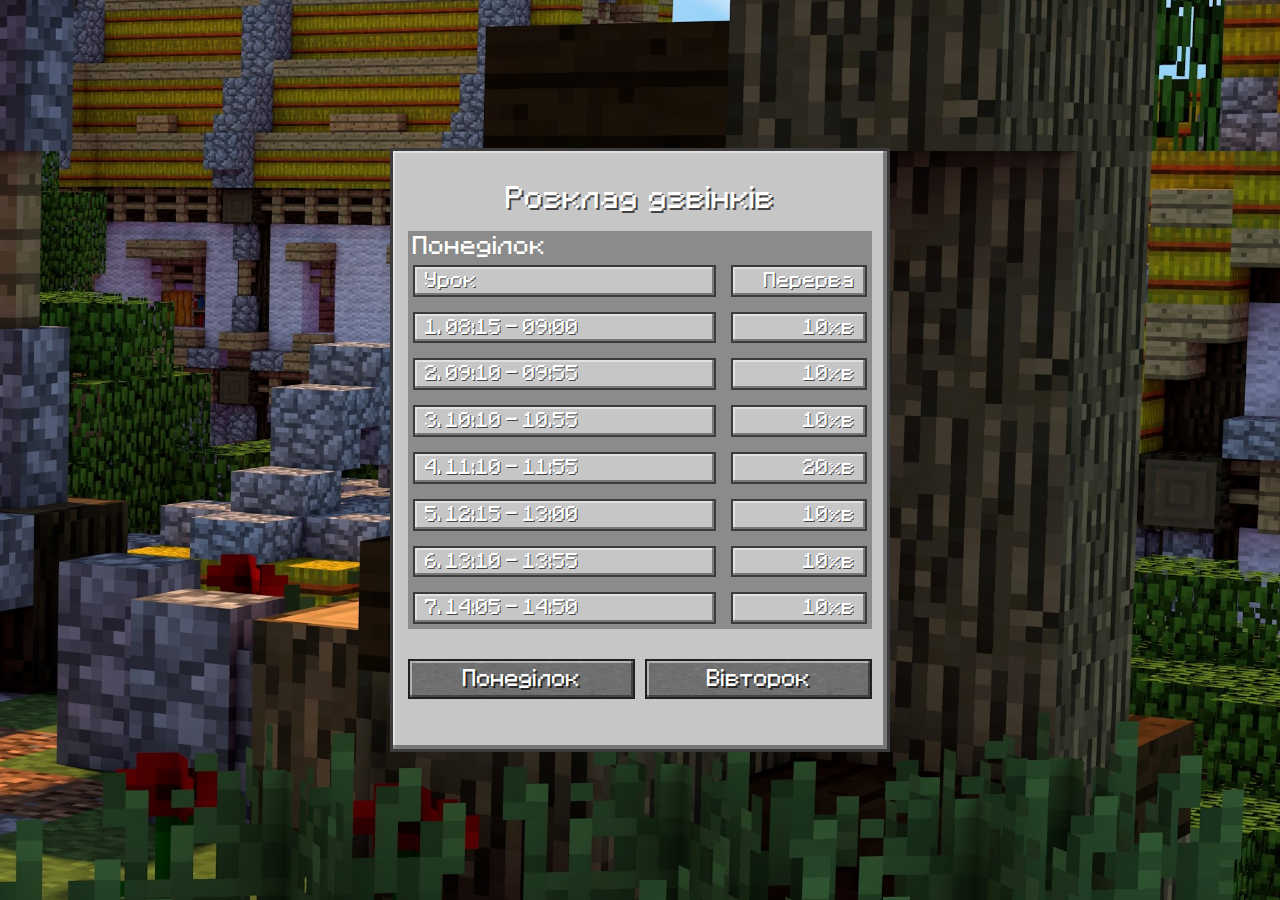
<file: index.html>
<!DOCTYPE html>
<html lang="en">
<head>
    <link rel="stylesheet" href="reset.css">
    <link rel="stylesheet" href="fonts/stylesheet.css">
    <link rel="stylesheet" href="style.css">
    <link rel="icon" type="image/ico" href="img/ico.ico">
    <meta charset="UTF-8">
    <meta http-equiv="X-UA-Compatible" content="IE=edge">
    <meta name="viewport" content="width=device-width, initial-scale=1.0">
    <title>Julia Schedule</title>
    
    <script src="java.js"></script>
    
    
</head>
<body>
   <div class="container">
        <div class="block">
            <h3 class="heading">Розклад<span class='space'></span>дзвiнкiв</h3>

            <div class="switchwrap">
                 
                <div class="card recent">

                    <h3 class="card_heading">Понедiлок</h3>
    
                    <div class="lessons_grid">
    
                        <h5 class="lesson head">Урок</h5>
                        <p class="rest head">Перерва</p>
    
                        <h5 class="lesson">1. 08:15 - 09:00</h5>
                        <p class="rest">10хв</p>
                        <h5 class="lesson">2. 09:10 - 09:55</h5>
                        <p class="rest">10хв</p>
                        <h5 class="lesson">3. 10:10 - 10.55</h5>
                        <p class="rest">10хв</p>
                        <h5 class="lesson">4. 11:10 - 11:55</h5>
                        <p class="rest">20хв</p>
                        <h5 class="lesson">5. 12:15 - 13:00</h5>
                        <p class="rest">10хв</p>
                        <h5 class="lesson">6. 13:10 - 13:55</h5>
                        <p class="rest">10хв</p>
                        <h5 class="lesson">7. 14:05 - 14:50</h5>
                        <p class="rest">10хв</p>
                    </div>
    
                </div>

                <div class="card recnext">

                <h3 class="card_heading">Вiвторок</h3>

                <div class="lessons_grid">

                    <h5 class="lesson head">Урок</h5>
                    <p class="rest head">Перерва</p>

                    <h5 class="lesson">1. 08:15 - 09:00</h5>
                    <p class="rest">10хв</p>
                    <h5 class="lesson">2. 09:10 - 09:55</h5>
                    <p class="rest">10хв</p>
                    <h5 class="lesson">3. 10:10 - 10.55</h5>
                    <p class="rest">10хв</p>
                    <h5 class="lesson">4. 11:10 - 11:55</h5>
                    <p class="rest">20хв</p>
                    <h5 class="lesson">5. 12:15 - 13:00</h5>
                    <p class="rest">10хв</p>
                    <h5 class="lesson">6. 13:10 - 13:55</h5>
                    <p class="rest">10хв</p>
                    <h5 class="lesson">7. 14:05 - 14:50</h5>
                    <p class="rest">10хв</p>
                </div>

                 </div>

                 <div class="card recnext">

                    <h3 class="card_heading">Середа</h3>
    
                    <div class="lessons_grid">
    
                        <h5 class="lesson head">Урок</h5>
                        <p class="rest head">Перерва</p>
    
                        <h5 class="lesson">1. 08:15 - 09:00</h5>
                        <p class="rest">10хв</p>
                        <h5 class="lesson">2. 09:10 - 09:55</h5>
                        <p class="rest">10хв</p>
                        <h5 class="lesson">3. 10:10 - 10.55</h5>
                        <p class="rest">10хв</p>
                        <h5 class="lesson">4. 11:10 - 11:55</h5>
                        <p class="rest">20хв</p>
                        <h5 class="lesson">5. 12:15 - 13:00</h5>
                        <p class="rest">10хв</p>
                        <h5 class="lesson">6. 13:10 - 13:55</h5>
                        <p class="rest">10хв</p>
                        <h5 class="lesson">7. 14:05 - 14:50</h5>
                        <p class="rest">10хв</p>
                    </div>
    
                     </div>

                <div class="card recnext">

                        <h3 class="card_heading">Четверг</h3>
        
                        <div class="lessons_grid">
        
                            <h5 class="lesson head">Урок</h5>
                            <p class="rest head">Перерва</p>
        
                            <h5 class="lesson">1. 08:15 - 09:00</h5>
                            <p class="rest">10хв</p>
                            <h5 class="lesson">2. 09:10 - 09:40</h5>
                            <p class="rest">10хв</p>
                            <h5 class="lesson">3. 09.55 - 10.40</h5>
                            <p class="rest">10хв</p>
                            <h5 class="lesson">4. 10:55 - 11:40</h5>
                            <p class="rest">20хв</p>
                            <h5 class="lesson">5. 12:00 - 12:45</h5>
                            <p class="rest">10хв</p>
                            <h5 class="lesson">6. 12:55 - 13:40</h5>
                            <p class="rest">10хв</p>
                            <h5 class="lesson">7. 13:50 - 14:35</h5>
                            <p class="rest">10хв</p>
                        </div>
        
                         </div>
    
                <div class="card recnext">

                            <h3 class="card_heading">П'ятниця</h3>
            
                            <div class="lessons_grid">
            
                                <h5 class="lesson head">Урок</h5>
                                <p class="rest head">Перерва</p>
            
                                <h5 class="lesson">1. 08:15 - 09:00</h5>
                                <p class="rest">10хв</p>
                                <h5 class="lesson">2. 09:10 - 09:55</h5>
                                <p class="rest">10хв</p>
                                <h5 class="lesson">3. 10:10 - 10.55</h5>
                                <p class="rest">10хв</p>
                                <h5 class="lesson">4. 11:10 - 11:55</h5>
                                <p class="rest">20хв</p>
                                <h5 class="lesson">5. 12:15 - 13:00</h5>
                                <p class="rest">10хв</p>
                                <h5 class="lesson">6. 13:10 - 13:55</h5>
                                <p class="rest">10хв</p>
                
                            </div>
            
                        </div>
                        
               
                
            </div>

            <div class="buttonsflex">
                <button class="modal_left-ar"><span class="modal_text"></span></button>
                <button class="modal_right-ar"><span class="modal_text_sec"></span></button>
        </div>
        
        <audio class="audio" src="sound/minecraft_click.mp3"></audio> 
        <audio loop class="menu_sound" ></audio>
    </div>
   </div>
   <img src="img/steve.png" alt="" class="steve">
</body>
</html>
</file>
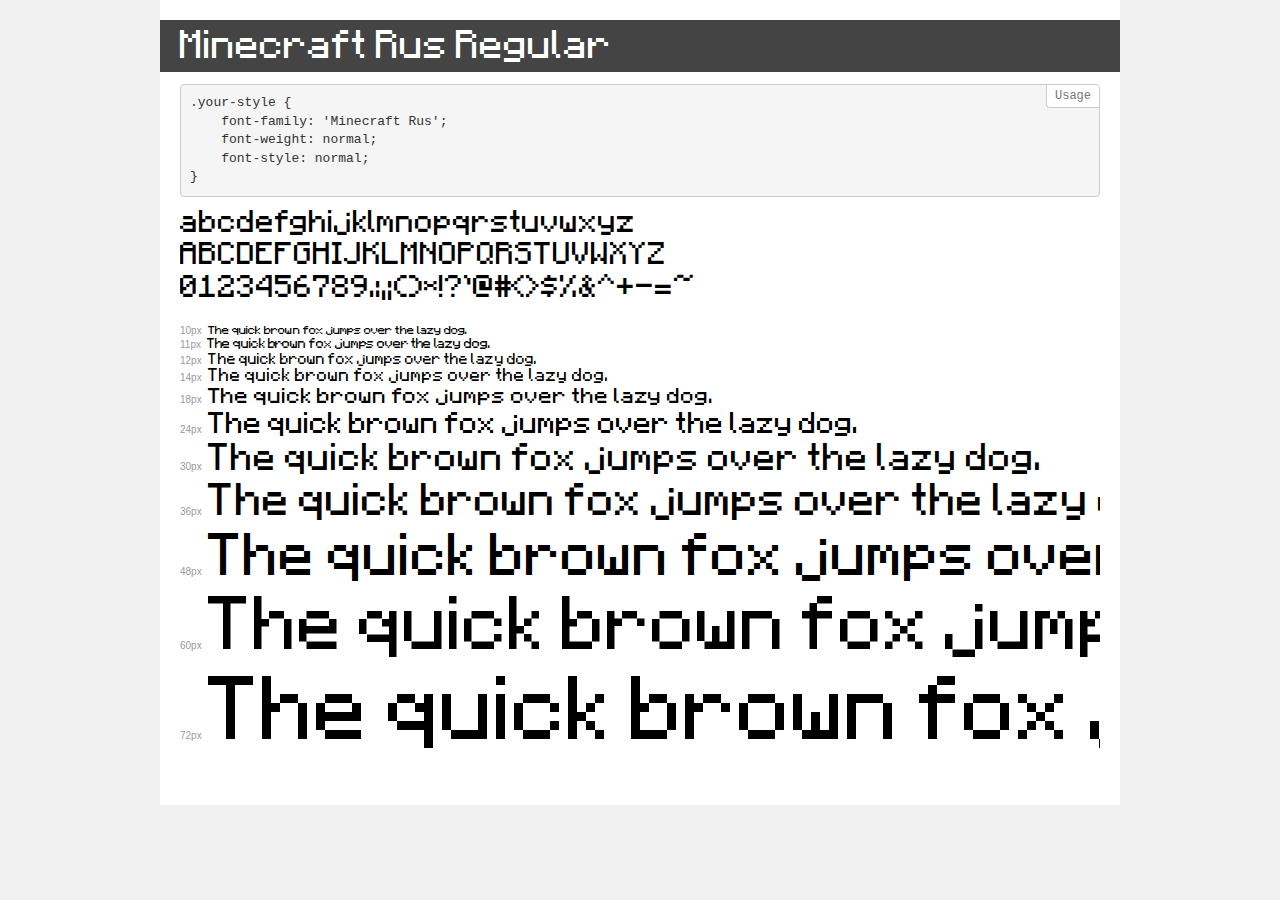
<file: fonts/demo.html>
<!DOCTYPE html>
<html>
<head>
    <meta charset="utf-8">
    <meta http-equiv="X-UA-Compatible" content="IE=edge">
    <meta name="viewport" content="width=device-width, initial-scale=1">
    <meta name="robots" content="noindex, noarchive">
    <meta name="format-detection" content="telephone=no">
    <title>Transfonter demo</title>
    <link href="stylesheet.css" rel="stylesheet">
    <style>
        /*
        http://meyerweb.com/eric/tools/css/reset/
        v2.0 | 20110126
        License: none (public domain)
        */
        html, body, div, span, applet, object, iframe,
        h1, h2, h3, h4, h5, h6, p, blockquote, pre,
        a, abbr, acronym, address, big, cite, code,
        del, dfn, em, img, ins, kbd, q, s, samp,
        small, strike, strong, sub, sup, tt, var,
        b, u, i, center,
        dl, dt, dd, ol, ul, li,
        fieldset, form, label, legend,
        table, caption, tbody, tfoot, thead, tr, th, td,
        article, aside, canvas, details, embed,
        figure, figcaption, footer, header, hgroup,
        menu, nav, output, ruby, section, summary,
        time, mark, audio, video {
            margin: 0;
            padding: 0;
            border: 0;
            font-size: 100%;
            font: inherit;
            vertical-align: baseline;
        }
        /* HTML5 display-role reset for older browsers */
        article, aside, details, figcaption, figure,
        footer, header, hgroup, menu, nav, section {
            display: block;
        }
        body {
            line-height: 1;
        }
        ol, ul {
            list-style: none;
        }
        blockquote, q {
            quotes: none;
        }
        blockquote:before, blockquote:after,
        q:before, q:after {
            content: '';
            content: none;
        }
        table {
            border-collapse: collapse;
            border-spacing: 0;
        }
        /* common styles */
        body {
            background: #f1f1f1;
            color: #000;
        }
        .page {
            background: #fff;
            width: 920px;
            margin: 0 auto;
            padding: 20px 20px 0 20px;
            overflow: hidden;
        }
        .font-container {
            overflow-x: auto;
            overflow-y: hidden;
            margin-bottom: 40px;
            line-height: 1.3;
            white-space: nowrap;
            padding-bottom: 5px;
        }
        h1 {
            position: relative;
            background: #444;
            font-size: 32px;
            color: #fff;
            padding: 10px 20px;
            margin: 0 -20px 12px -20px;
        }
        .letters {
            font-size: 25px;
            margin-bottom: 20px;
        }
        .s10:before {
            content: '10px';
        }
        .s11:before {
            content: '11px';
        }
        .s12:before {
            content: '12px';
        }
        .s14:before {
            content: '14px';
        }
        .s18:before {
            content: '18px';
        }
        .s24:before {
            content: '24px';
        }
        .s30:before {
            content: '30px';
        }
        .s36:before {
            content: '36px';
        }
        .s48:before {
            content: '48px';
        }
        .s60:before {
            content: '60px';
        }
        .s72:before {
            content: '72px';
        }
        .s10:before, .s11:before, .s12:before, .s14:before,
        .s18:before, .s24:before, .s30:before, .s36:before,
        .s48:before, .s60:before, .s72:before {
            font-family: Arial, sans-serif;
            font-size: 10px;
            font-weight: normal;
            font-style: normal;
            color: #999;
            padding-right: 6px;
        }
        pre {
            display: block;
            position: relative;
            padding: 9px;
            margin: 0 0 10px;
            font-family: Monaco, Menlo, Consolas, "Courier New", monospace !important;
            font-size: 13px;
            line-height: 1.428571429;
            color: #333;
            font-weight: normal !important;
            font-style: normal !important;
            background-color: #f5f5f5;
            border: 1px solid #ccc;
            overflow-x: auto;
            border-radius: 4px;
        }
        pre:after {
            display: block;
            position: absolute;
            right: 0;
            top: 0;
            content: 'Usage';
            line-height: 1;
            padding: 5px 8px;
            font-size: 12px;
            color: #767676;
            background-color: #fff;
            border: 1px solid #ccc;
            border-right: none;
            border-top: none;
            border-radius: 0 4px 0 4px;
            z-index: 10;
        }
        /* responsive */
        @media (max-width: 959px) {
            .page {
                width: auto;
                margin: 0;
            }
        }
    </style>
</head>
<body>
<div class="page">
    <div class="demo" style="font-family: 'Minecraft Rus'; font-weight: normal; font-style: normal;">
        <h1>Minecraft Rus Regular</h1>
        <pre>.your-style {
    font-family: 'Minecraft Rus';
    font-weight: normal;
    font-style: normal;
}</pre>
        <div class="font-container">
            <p class="letters">
                abcdefghijklmnopqrstuvwxyz<br>
ABCDEFGHIJKLMNOPQRSTUVWXYZ<br>
                0123456789.:,;()*!?'@#<>$%&^+-=~
            </p>
            <p class="s10" style="font-size: 10px;">The quick brown fox jumps over the lazy dog.</p>
            <p class="s11" style="font-size: 11px;">The quick brown fox jumps over the lazy dog.</p>
            <p class="s12" style="font-size: 12px;">The quick brown fox jumps over the lazy dog.</p>
            <p class="s14" style="font-size: 14px;">The quick brown fox jumps over the lazy dog.</p>
            <p class="s18" style="font-size: 18px;">The quick brown fox jumps over the lazy dog.</p>
            <p class="s24" style="font-size: 24px;">The quick brown fox jumps over the lazy dog.</p>
            <p class="s30" style="font-size: 30px;">The quick brown fox jumps over the lazy dog.</p>
            <p class="s36" style="font-size: 36px;">The quick brown fox jumps over the lazy dog.</p>
            <p class="s48" style="font-size: 48px;">The quick brown fox jumps over the lazy dog.</p>
            <p class="s60" style="font-size: 60px;">The quick brown fox jumps over the lazy dog.</p>
            <p class="s72" style="font-size: 72px;">The quick brown fox jumps over the lazy dog.</p>
        </div>
    </div>
</div>
</body>
</html>
</file>
<file: fonts/stylesheet.css>
@font-face {
    font-family: 'Minecraft Rus';
    src: url('Minecraft.eot');
    src: local('Minecraft Rus Regular'), local('Minecraft'),
        url('Minecraft.eot?#iefix') format('embedded-opentype'),
        url('Minecraft.woff2') format('woff2'),
        url('Minecraft.woff') format('woff'),
        url('Minecraft.ttf') format('truetype');
    font-weight: normal;
    font-style: normal;
}
</file>
<file: style.css>
html {
  font-size: 14px;
}

body {
  font-size: 14px;
  position: relative;
  background: lightblue;
  overflow-x: hidden;
}

body * {
  font-family: 'Minecraft Rus';
}

.container {
  -webkit-transition: 0.35s ease-in-out;
  transition: 0.35s ease-in-out;
  width: 100%;
  display: -webkit-box;
  display: -ms-flexbox;
  display: flex;
  -webkit-box-align: center;
      -ms-flex-align: center;
          align-items: center;
  -webkit-box-pack: center;
      -ms-flex-pack: center;
          justify-content: center;
  padding: 0 15px;
  overflow: hidden;
  background-size: cover;
  background-position: center;
  background-repeat: no-repeat;
}

.block {
  background: #c6c6c6;
  max-width: 800px;
  width: 100%;
  -webkit-box-shadow: inset -4px -4px #0006, inset 2px 2px #fff7;
          box-shadow: inset -4px -4px #0006, inset 2px 2px #fff7;
  border: 3px solid rgba(0, 0, 0, 0.7);
  display: -webkit-box;
  display: -ms-flexbox;
  display: flex;
  -webkit-box-orient: vertical;
  -webkit-box-direction: normal;
      -ms-flex-direction: column;
          flex-direction: column;
  padding: 35px 15px 50px;
  min-width: -webkit-max-content;
  min-width: -moz-max-content;
  min-width: max-content;
  max-width: 500px;
}

.heading {
  font-size: 1.78571em;
  color: white;
  text-shadow: 2px 2px #000a;
  text-align: center;
}

.heading_span {
  line-height: 160%;
  vertical-align: center;
}

.space {
  display: inline-block;
  width: 10px;
}

.card {
  background: #8b8b8b;
  margin-top: 20px;
  padding: 5px;
  position: absolute;
  left: 0px;
  right: 0px;
  bottom: 0px;
  top: 0px;
  -webkit-transition: 0.5s ease-in;
  transition: 0.5s ease-in;
  -webkit-backface-visibility: hidden;
          backface-visibility: hidden;
}

.card_heading {
  color: white;
  font-size: 1.5em;
  margin-bottom: 8px;
  -webkit-transition: 0.28s ease-in-out;
  transition: 0.28s ease-in-out;
  width: -webkit-fit-content;
  width: -moz-fit-content;
  width: fit-content;
}

.lesson {
  color: white;
  font-size: 1.21429em;
  background: #c6c6c6;
  padding: 2px 10px;
  min-width: -webkit-max-content;
  min-width: -moz-max-content;
  min-width: max-content;
  -webkit-box-shadow: inset -2px -2px #0006, inset 2px 2px #fff7;
          box-shadow: inset -2px -2px #0006, inset 2px 2px #fff7;
  border: 2px solid rgba(0, 0, 0, 0.7);
  line-height: 1.4;
  text-shadow: 1px 1px #000a;
}

.rest {
  text-shadow: 1px 1px #000a;
  text-align: end;
  color: white;
  font-size: 1.21429em;
  background: #c6c6c6;
  padding: 2px 10px;
  min-width: -webkit-max-content;
  min-width: -moz-max-content;
  min-width: max-content;
  -webkit-box-shadow: inset -2px -2px #0006, inset 2px 2px #fff7;
          box-shadow: inset -2px -2px #0006, inset 2px 2px #fff7;
  border: 2px solid rgba(0, 0, 0, 0.7);
  line-height: 1.4;
}

.recent {
  -webkit-transform: rotateY(0);
          transform: rotateY(0);
}

.recnext {
  -webkit-transform: rotateY(-180deg);
          transform: rotateY(-180deg);
}

.recbefore {
  -webkit-transform: rotateY(180deg);
          transform: rotateY(180deg);
}

.switchwrap {
  position: relative;
  min-height: 418px;
  min-width: 314.4px;
}

.lessons_grid {
  display: -ms-grid;
  display: grid;
  -ms-grid-columns: minmax(auto, 70%) minmax(auto, 30%);
      grid-template-columns: minmax(auto, 70%) minmax(auto, 30%);
  grid-row-gap: 15px;
  grid-column-gap: 15px;
}

.modal_left-ar {
  background: url("img/button.png");
  width: 49%;
  min-height: 40.29px;
  -ms-interpolation-mode: nearest-neighbor;
      image-rendering: -webkit-optimize-contrast;
      image-rendering: -moz-crisp-edges;
      image-rendering: -o-pixelated;
      image-rendering: pixelated;
  border: 2px solid #000;
  background-position: center;
  background-size: cover;
  -webkit-box-shadow: inset -2px -2px #0006, inset 2px 2px #fff7;
          box-shadow: inset -2px -2px #0006, inset 2px 2px #fff7;
  border: 2px solid rgba(0, 0, 0, 0.7);
  -webkit-transition: 0.3s ease-in-out;
  transition: 0.3s ease-in-out;
}

.modal_right-ar {
  background: url("img/button.png");
  width: 49%;
  min-height: 40.29px;
  -ms-interpolation-mode: nearest-neighbor;
      image-rendering: -webkit-optimize-contrast;
      image-rendering: -moz-crisp-edges;
      image-rendering: -o-pixelated;
      image-rendering: pixelated;
  border: 2px solid #000;
  background-position: center;
  background-size: cover;
  -webkit-box-shadow: inset -2px -2px #0006, inset 2px 2px #fff7;
          box-shadow: inset -2px -2px #0006, inset 2px 2px #fff7;
  border: 2px solid rgba(0, 0, 0, 0.7);
  -webkit-transition: 0.15s ease-in-out;
  transition: 0.15s ease-in-out;
}

button:focus {
  outline: none;
}

.modal_right-ar:active, .modal_left-ar:active {
  background: rgba(100, 100, 255, 0.45);
  text-shadow: 2px 2px #202013CC;
  color: #FFFFA0;
  -webkit-box-shadow: inset -2px -4px #0004, inset 2px 2px #FFF5;
          box-shadow: inset -2px -4px #0004, inset 2px 2px #FFF5;
}

.ad {
  background: #5b5b5b;
}

.ad:active {
  background: #5b5b5b;
}

.buttonsflex {
  display: -webkit-box;
  display: -ms-flexbox;
  display: flex;
  -webkit-box-pack: justify;
      -ms-flex-pack: justify;
          justify-content: space-between;
  margin-top: 30px;
}

.modal_text {
  font-size: 1.42857em;
  text-align: center;
  line-height: 1.2;
  white-space: nowrap;
  color: white;
  opacity: 0;
  text-shadow: 2px 2px #000a;
}

.modal_text_sec {
  font-size: 1.42857em;
  text-align: center;
  line-height: 1.2;
  white-space: nowrap;
  color: white;
  opacity: 0;
  text-shadow: 2px 2px #000a;
}

.steve {
  position: absolute;
  top: 20%;
  height: 350px;
  left: -200px;
}

.on {
  -webkit-animation-name: steveon;
          animation-name: steveon;
  -webkit-animation-iteration-count: 1;
          animation-iteration-count: 1;
  -webkit-animation-duration: 1s;
          animation-duration: 1s;
  -webkit-animation-timing-function: ease-out;
          animation-timing-function: ease-out;
  -webkit-animation-fill-mode: forwards;
          animation-fill-mode: forwards;
}

@-webkit-keyframes steveon {
  from {
    left: -200px;
  }
  to {
    left: -100px;
  }
}

@keyframes steveon {
  from {
    left: -200px;
  }
  to {
    left: -100px;
  }
}

.steveclick {
  -webkit-animation-name: steveclick;
          animation-name: steveclick;
  -webkit-animation-iteration-count: 1;
          animation-iteration-count: 1;
  -webkit-animation-duration: 1s;
          animation-duration: 1s;
  -webkit-animation-timing-function: ease-out;
          animation-timing-function: ease-out;
  -webkit-animation-fill-mode: backwards;
          animation-fill-mode: backwards;
}

@-webkit-keyframes steveclick {
  0% {
    left: -100px;
    top: 20%;
  }
  20% {
    top: 15%;
  }
  30% {
    top: 20%;
  }
  50% {
    top: 15%;
  }
  60% {
    top: 20%;
  }
  80% {
    top: 15%;
  }
  90% {
    top: 20%;
  }
  100% {
    left: 100%;
  }
}

@keyframes steveclick {
  0% {
    left: -100px;
    top: 20%;
  }
  20% {
    top: 15%;
  }
  30% {
    top: 20%;
  }
  50% {
    top: 15%;
  }
  60% {
    top: 20%;
  }
  80% {
    top: 15%;
  }
  90% {
    top: 20%;
  }
  100% {
    left: 100%;
  }
}
/*# sourceMappingURL=style.css.map */
</file>
